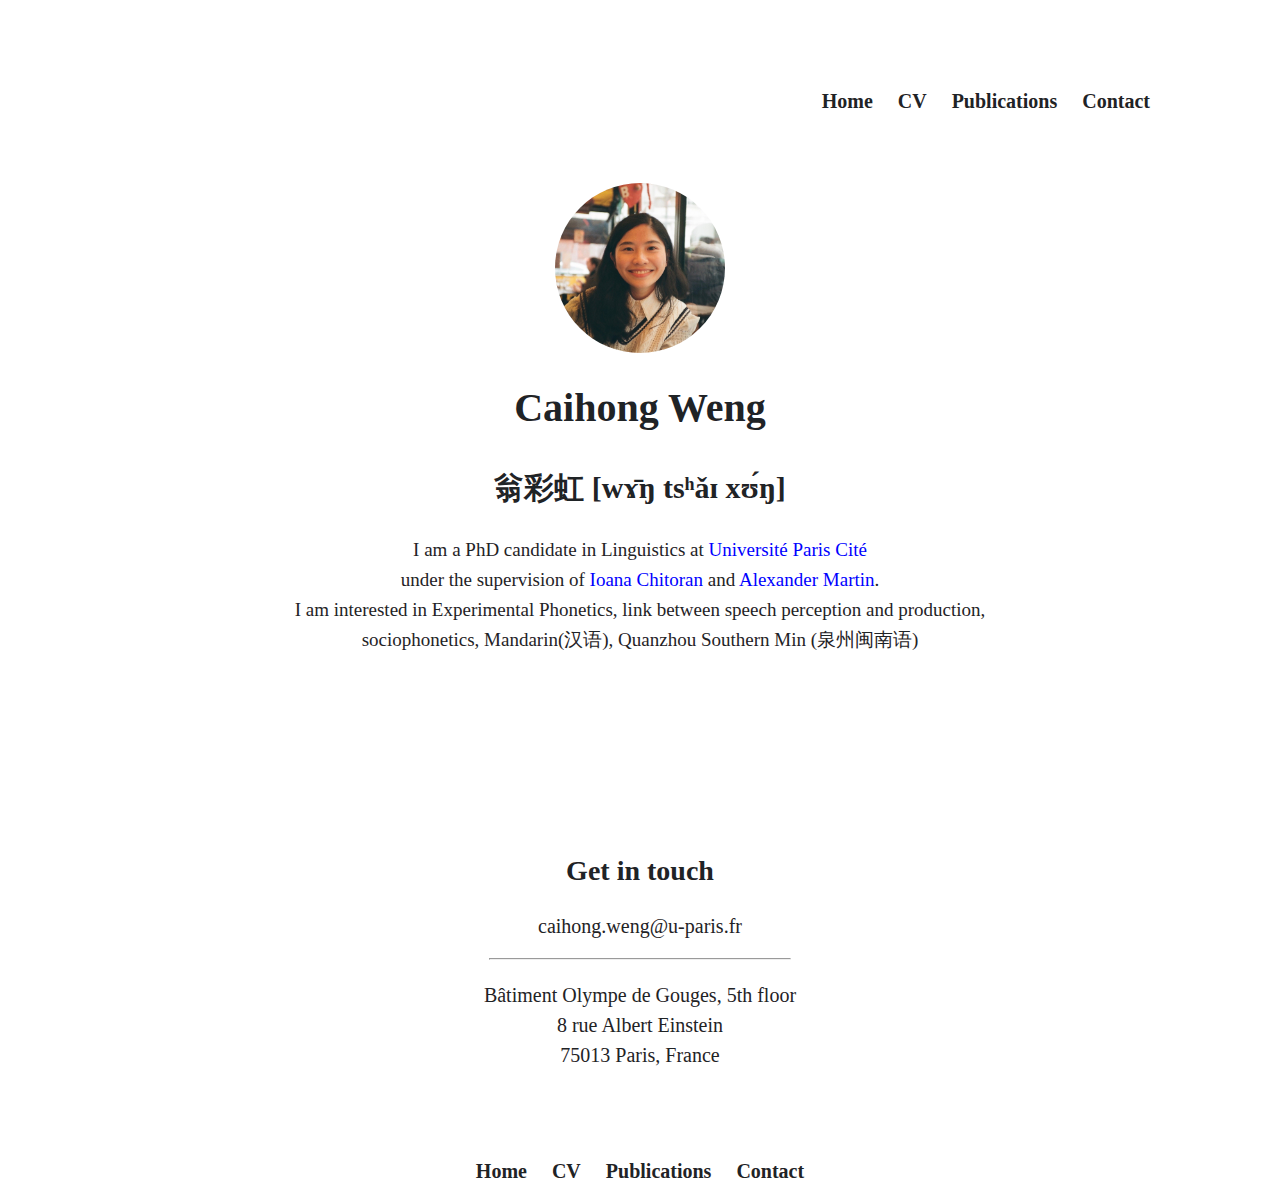
<file: index.html>
<!DOCTYPE html>
<html lang="en">
<head>
    <meta charset="UTF-8">
    <meta http-equiv="X-UA-Compatible" content="IE=edge">
    <meta name="viewport" content="width=device-width, initial-scale=1.0">
    <meta name="description" content="I am a PhD candidate in Linguistics at Université Paris Cité, under the supervision of Ioana Chitoran and Alexander Martin. ">
    <title>Caihong Weng</title>
    <link rel="stylesheet" href="caihongsite/css/normalize.css">
    <link rel="stylesheet" href="caihongsite/css/style.css">
</head>
<body>
    <div class="header">
        <span class="a"><a href="index.html">Home</a></span>
        <span class="b"><a href="caihongsite/document/cv.html">CV</a></span>
        <span class="c"><a href="caihongsite/document/Publications.html">Publications</a></span>
        <span class="d"><a href="caihongsite/document/Contact.html">Contact</a> </span><br>
    </div>

    <div><img src="/caihongsite/images/caihong.jpg" alt="Image de Caihong">
    </div>
     <div>  

        <h1 class="h1">Caihong Weng</h1>
        <p class="p1">翁彩虹   [wɤ̄ŋ tsʰǎɪ xʊ́ŋ]</p>

    </div>
       
         <div class="PHD">
             <p>I am a PhD candidate in Linguistics at <a href="https://u-paris.fr/" class="link">Université Paris Cité</a> <br>
                 under the supervision of <a href="https://clillac-arp.u-paris.fr/annuaire/chitoran-ioana/" class="link">Ioana Chitoran</a> and <a href="http://www.lscp.net/persons/martin/" class="link">Alexander Martin</a>.<br>
                 I am interested in Experimental Phonetics, link between speech perception and production, <br>
                 sociophonetics, Mandarin(汉语), Quanzhou Southern Min (泉州闽南语)</p>
         </div>

    <div>
        <p class="get"> Get in touch </p>
        <p>caihong.weng@u-paris.fr</p>
        <HR width="300"></HR>
        <p class="adress">
        Bâtiment Olympe de Gouges, 5th floor <br>
        8 rue Albert Einstein <br>
        75013 Paris, France
        </p>
    </div>

   

    <div class="footer">
        <footer>
            <span class="a"><a href="index.html">Home</a></span>
            <span class="b"><a href="caihongsite/document/cv.html">CV</a></span>
        <span class="c"><a href="caihongsite/document/Publications.html">Publications</a></span>
        <span class="d"><a href="caihongsite/document/Contact.html">Contact</a> </span><br>
        </footer>
    </div>


</body>
</html>
</file>
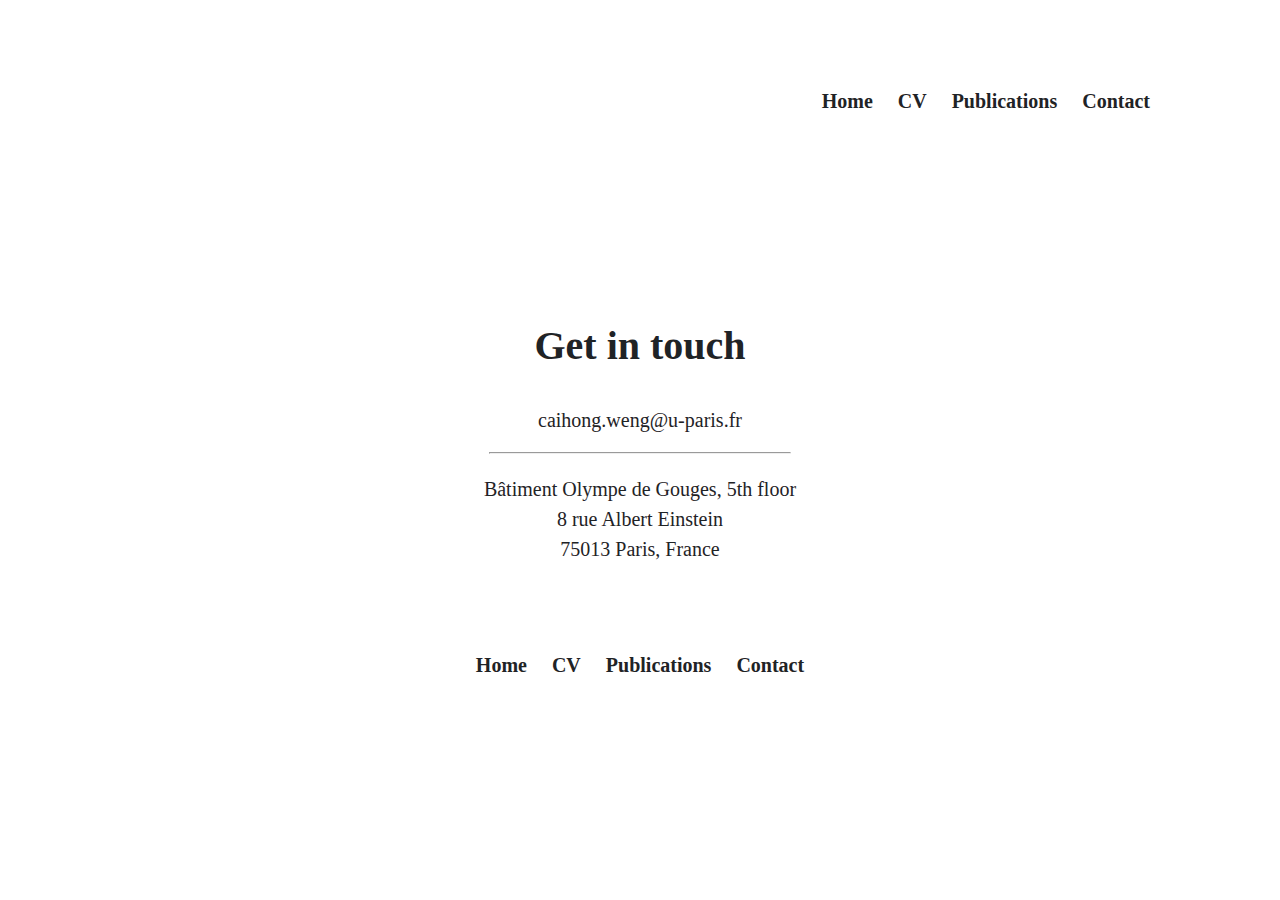
<file: caihongsite/document/Contact.html>
<!DOCTYPE html>
<html lang="en">
  <head>
    <meta charset="UTF-8" />
    <meta http-equiv="X-UA-Compatible" content="IE=edge" />
    <meta name="viewport" content="width=device-width, initial-scale=1.0" />
    <title>Document</title>
    <link rel="stylesheet" href="/caihongsite/css/normalize.css">
    <link rel="stylesheet" href="/caihongsite/css/style.css">
  </head>
  <body>
    <div class="header">
      <span class="a"><a href="/index.html">Home</a></span>
        <span class="b"><a href="/caihongsite/document/cv.html">CV</a></span>
        <span class="c"><a href="/caihongsite/document/Publications.html">Publications</a></span>
        <span class="d"><a href="/caihongsite/document/Contact.html">Contact</a> </span><br>
    </div>

    <div>
      <p class="get" id="getcontact">Get in touch</p>
      <p>caihong.weng@u-paris.fr</p>
      <HR width="300"></HR>
      <p class="adress">
        Bâtiment Olympe de Gouges, 5th floor <br />
        8 rue Albert Einstein <br />
        75013 Paris, France
      </p>
    </div>

    <div class="footer">
      <footer>
        <span class="a"><a href="/index.html">Home</a></span>
        <span class="b"><a href="/caihongsite/document/cv.html">CV</a></span>
        <span class="c"><a href="/caihongsite/document/Publications.html">Publications</a></span>
        <span class="d"><a href="/caihongsite/document/Contact.html">Contact</a> </span><br>
        <br />
      </footer>
    </div>
  </body>
</html>
</file>
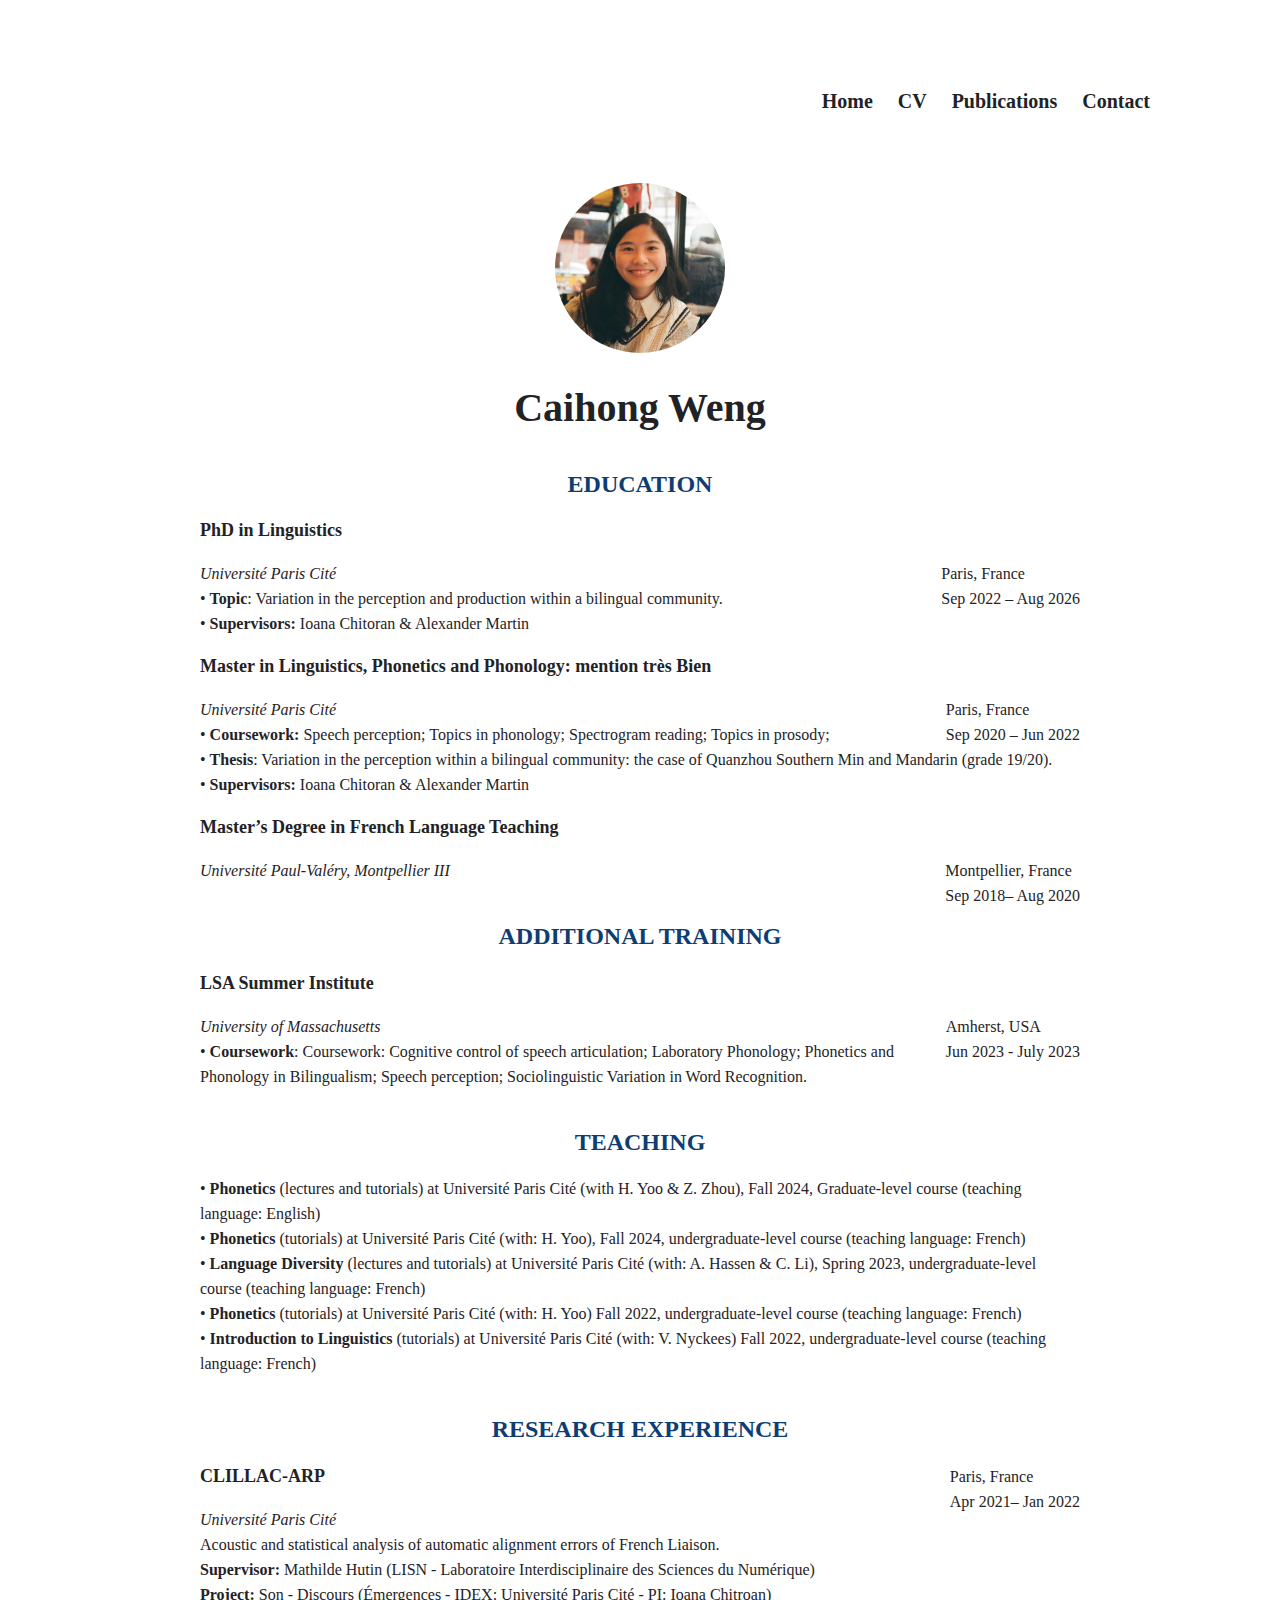
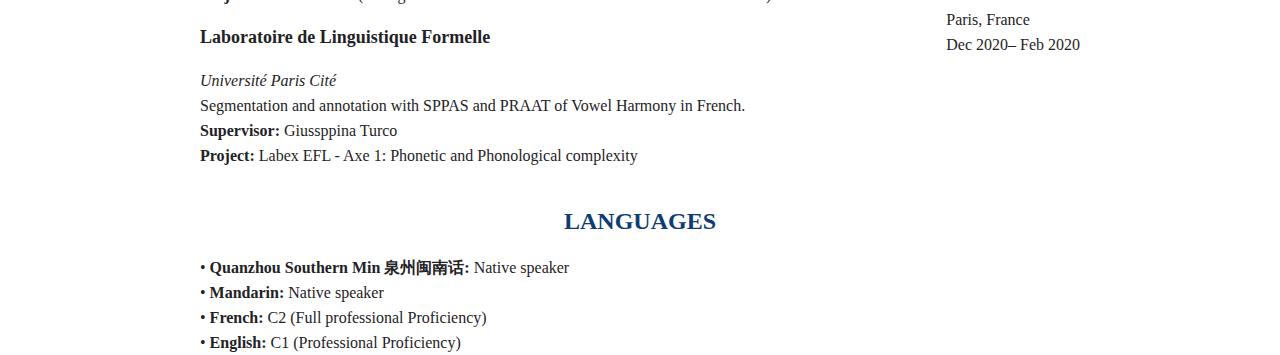
<file: caihongsite/document/cv.html>
<!DOCTYPE html>
<html lang="en">
<head>
    <meta charset="UTF-8">
    <meta http-equiv="X-UA-Compatible" content="IE=edge">
    <meta name="viewport" content="width=device-width, initial-scale=1.0">
    <title>CV</title>
    <link rel="stylesheet" href="/caihongsite/css/normalize.css">
    <link rel="stylesheet" href="/caihongsite/css/style.css">
</head>
<body>
    <div class="header">
        <span class="a"><a href="/index.html">Home</a></span>
        <span class="b"><a href="/caihongsite/document/cv.html">CV</a></span>
        <span class="c"><a href="/caihongsite/document/Publications.html">Publications</a></span>
        <span class="d"><a href="/caihongsite/document/Contact.html">Contact</a> </span><br>
    </div>

   
        <div><img src="/caihongsite/images/caihong.jpg" alt="Image de Caihong">
    
    </div>

  
        
       <div>
           <h1 class="h1">Caihong Weng</h1>
       </div>



    <h2>EDUCATION</h2>



    <div class="cvcenter">


       <h3>PhD in Linguistics</h3>
        <span class="date">
        Paris, France <br>
        Sep 2022 – Aug 2026
      </span>


       <span class="ital">Université Paris Cité </span><br>

        • <span class="boldt">Topic</span>: Variation in the perception and production within a bilingual community. <br>

        • <span class="boldt">Supervisors:</span> Ioana Chitoran & Alexander Martin <br>


       <h3>Master in Linguistics, Phonetics and Phonology: mention très Bien</h3>
        <span class="date">
        Paris, France <br>
       Sep 2020 – Jun 2022
    </span>
       
       <span class="ital">Université Paris Cité </span><br>
       
       • <span class="boldt">Coursework:</span> Speech perception; Topics in phonology; Spectrogram reading; Topics in prosody; <br>
       
       • <span class="boldt">Thesis</span>: Variation in the perception within a bilingual community: the case of Quanzhou Southern Min and Mandarin (grade 19/20). <br>
       
       • <span class="boldt">Supervisors:</span> Ioana Chitoran & Alexander Martin <br>


       <h3>Master’s Degree in French Language Teaching</h3>

        <span class="date">
        Montpellier, France <br>
       Sep 2018– Aug 2020
    </span>

       <span class="ital">Université Paul-Valéry, Montpellier III</span> <br>

   </div>



    <h2>ADDITIONAL TRAINING</h2>


    <div class="cvcenter">

        <h3>LSA Summer Institute</h3>    <span class="date">
        Amherst, USA <br>
        Jun 2023 - July 2023
      </span>



        <span class="ital">University of Massachusetts </span><br>

        • <span class="boldt">Coursework</span>: Coursework: Cognitive control of speech articulation; Laboratory Phonology; Phonetics and Phonology in Bilingualism; Speech perception; Sociolinguistic Variation in Word Recognition. <br>


    </div>



    <h2>TEACHING</h2>


    <div class="cvcenter">

        • <span class="boldt">Phonetics</span> (lectures and tutorials) at Université Paris Cité (with H. Yoo & Z. Zhou), Fall 2024, Graduate-level course (teaching language: English) <br>

        • <span class="boldt">Phonetics</span> (tutorials) at Université Paris Cité (with: H. Yoo), Fall 2024, undergraduate-level course (teaching language: French) <br>

        • <span class="boldt">Language Diversity</span> (lectures and tutorials) at Université Paris Cité (with: A. Hassen & C. Li), Spring 2023, undergraduate-level course (teaching language: French)<br>

        • <span class="boldt">Phonetics</span> (tutorials) at Université Paris Cité (with: H. Yoo) Fall 2022, undergraduate-level course (teaching language: French)<br>

        • <span class="boldt">Introduction to Linguistics</span> (tutorials) at Université Paris Cité (with: V. Nyckees) Fall 2022, undergraduate-level course (teaching language: French)<br>
    </div>


    <h2>RESEARCH EXPERIENCE</h2>


    <div class="cvcenter">

           <span class="date">
            Paris, France <br>

            Apr 2021– Jan 2022
        </span>
        <h3>CLILLAC-ARP</h3>
        <span class="ital">Université Paris Cité </span><br>

        
        Acoustic and statistical analysis of automatic alignment errors of French Liaison. <br>
        
        <span class="boldt">Supervisor:</span> Mathilde Hutin (LISN - Laboratoire Interdisciplinaire des Sciences du Numérique) <br>
        
        <span class="boldt">Project:</span> Son - Discours (Émergences - IDEX: Université Paris Cité - PI: Ioana Chitroan) <br>

        <span class="date">
            Paris, France <br>

            Dec 2020– Feb 2020
        </span>
        <h3>Laboratoire de Linguistique Formelle</h3>
        
        <span class="ital">Université Paris Cité </span><br>
        
        Segmentation and annotation with SPPAS and PRAAT of Vowel Harmony in French. <br>
        
        <span class="boldt">Supervisor:</span> Giussppina Turco <br>
        
        <span class="boldt">Project:</span> Labex EFL - Axe 1: Phonetic and Phonological complexity <br>


    </div>



    <h2>LANGUAGES</h2>


    <div class="cvcenter">


        • <span class="boldt">Quanzhou Southern Min 泉州闽南话:</span> Native speaker<br>

        • <span class="boldt">Mandarin:</span> Native speaker<br>

        • <span class="boldt">French:</span> C2 (Full professional Proficiency)<br>

        • <span class="boldt">English:</span> C1 (Professional Proficiency)<br>


    </div>




</body>
</html>
</file>
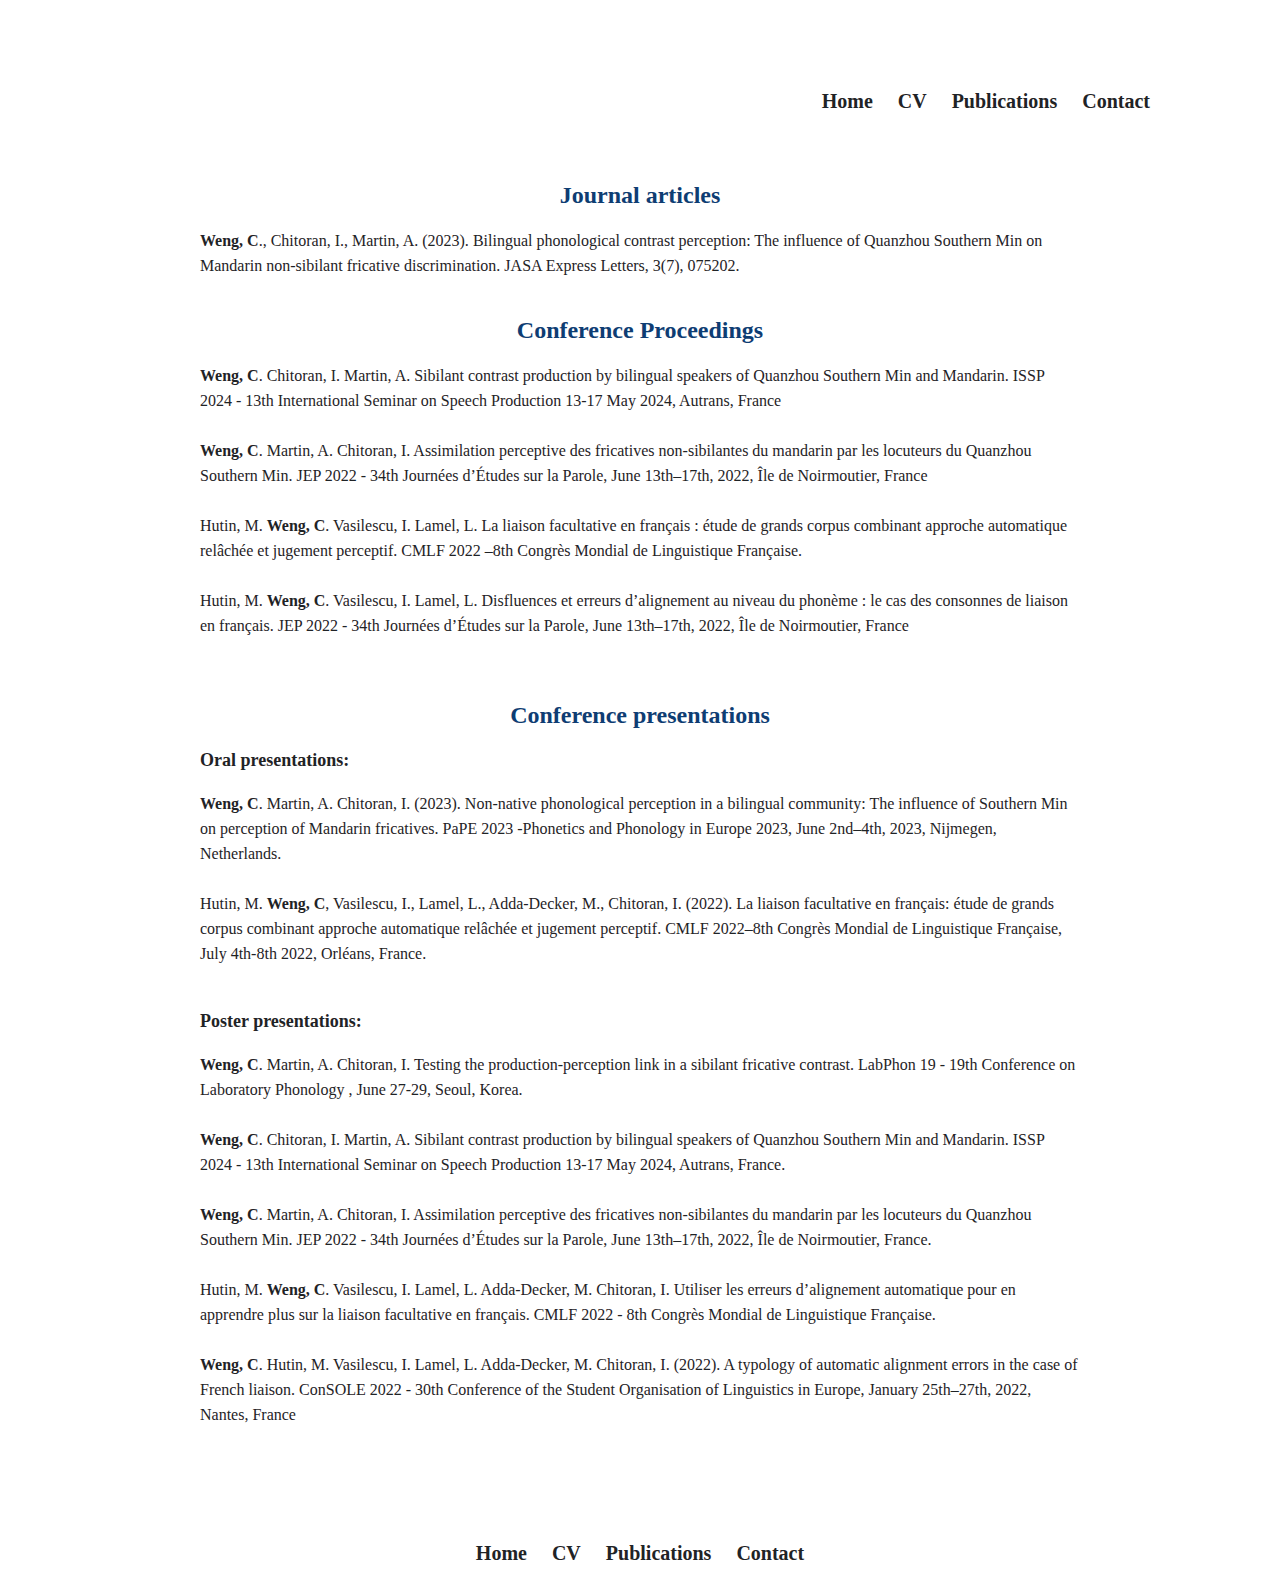
<file: caihongsite/document/Publications.html>
<!DOCTYPE html>
<html lang="en">
<head>
    <meta charset="UTF-8">
    <meta http-equiv="X-UA-Compatible" content="IE=edge">
    <meta name="viewport" content="width=device-width, initial-scale=1.0">
    <title>Publications</title>
    <link rel="stylesheet" href="/caihongsite/css/normalize.css">
    <link rel="stylesheet" href="/caihongsite/css/style.css">
</head>
<body>
    <div class="header">
        <span class="a"><a href="/index.html">Home</a></span>
        <span class="b"><a href="/caihongsite/document/cv.html">CV</a></span>
        <span class="c"><a href="/caihongsite/document/Publications.html">Publications</a></span>
        <span class="d"><a href="/caihongsite/document/Contact.html">Contact</a> </span><br>
    </div>

    



<div class="publicenter">


    <h2>Journal articles</h2>

    <span class="boldt">Weng, C</span>., Chitoran, I., Martin, A. (2023). <a href="https://pubs.aip.org/asa/jel/article/3/7/075202/2903761/Bilingual-phonological-contrast-perception-The">Bilingual phonological contrast perception: The influence of Quanzhou Southern Min on Mandarin non-sibilant fricative discrimination. JASA Express Letters, 3(7), 075202.</a>

    <h2>Conference Proceedings</h2>

    <span class="boldt">Weng, C</span>. Chitoran, I. Martin, A. <a href="https://www.isca-archive.org/issp_2024/weng24_issp.pdf">Sibilant contrast production by bilingual speakers of Quanzhou Southern Min
    and Mandarin. ISSP 2024 - 13th International Seminar on Speech Production 13-17 May 2024, Autrans, France </a> <br> <br>

    <span class="boldt">Weng, C</span>. Martin, A. Chitoran, I. <a href="http://www.lscp.net/persons/martin/pdfs/weng22_jep.pdf">Assimilation perceptive des fricatives non-sibilantes du mandarin par les locuteurs du Quanzhou Southern Min. JEP 2022 - 34th Journées d’Études sur la Parole, June 13th–17th, 2022, Île de Noirmoutier, France </a> <br> <br>

    Hutin, M. <span class="boldt">Weng, C</span>. Vasilescu, I. Lamel, L. <a href="https://www.shs-conferences.org/articles/shsconf/pdf/2022/08/shsconf_cmlf2022_10004.pdf">La liaison facultative en français : étude de grands corpus combinant approche automatique relâchée et jugement perceptif. CMLF 2022 –8th Congrès Mondial de Linguistique Française. </a> <br> <br>

    Hutin, M. <span class="boldt">Weng, C</span>. Vasilescu, I. Lamel, L. <a href="https://www.isca-speech.org/archive/pdfs/jep_2022/hutin22_jep.pdf">Disfluences et erreurs d’alignement au niveau du phonème : le cas des consonnes de liaison en français. JEP 2022 - 34th Journées d’Études sur la Parole, June 13th–17th, 2022, Île de Noirmoutier, France </a> <br> <br>


    <h2>Conference presentations</h2>

    <h3>Oral presentations:</h3>


    <span class="boldt">Weng, C</span>. Martin, A. Chitoran, I. (2023). Non-native phonological perception in a bilingual community: The influence of Southern Min on perception of Mandarin fricatives. PaPE 2023 -Phonetics and Phonology in Europe 2023, June 2nd–4th, 2023, Nijmegen, Netherlands.<br> <br>


    Hutin, M. <span class="boldt">Weng, C</span>, Vasilescu, I., Lamel, L., Adda-Decker, M., Chitoran, I. (2022). La liaison facultative en français: étude de grands corpus combinant approche automatique relâchée et jugement perceptif. CMLF 2022–8th Congrès Mondial de Linguistique Française, July 4th-8th 2022, Orléans, France.<br> <br>



    <h3>Poster presentations:</h3>

    <span class="boldt">Weng, C</span>. Martin, A. Chitoran, I. Testing the production-perception link in a sibilant fricative contrast. LabPhon 19 - 19th Conference on Laboratory Phonology , June 27-29, Seoul, Korea. <br> <br>


    <span class="boldt">Weng, C</span>. Chitoran, I. Martin, A. Sibilant contrast production by bilingual speakers of Quanzhou Southern Min and Mandarin. ISSP 2024 - 13th International Seminar on Speech Production 13-17 May 2024, Autrans, France.  <br> <br>


    <span class="boldt">Weng, C</span>. Martin, A. Chitoran, I. Assimilation perceptive des fricatives non-sibilantes du mandarin par les locuteurs du Quanzhou Southern Min. JEP 2022 - 34th Journées d’Études sur la Parole, June 13th–17th, 2022, Île de Noirmoutier, France. <br> <br>



    Hutin, M. <span class="boldt">Weng, C</span>. Vasilescu, I. Lamel, L. Adda-Decker, M. Chitoran, I. Utiliser les erreurs d’alignement automatique pour en apprendre plus sur la liaison facultative en français. CMLF 2022 - 8th Congrès Mondial de Linguistique Française. <br> <br>



    <span class="boldt">Weng, C</span>. Hutin, M. Vasilescu, I. Lamel, L. Adda-Decker, M. Chitoran, I. (2022). A typology of automatic alignment errors in the case of French liaison. ConSOLE 2022 - 30th Conference of the Student Organisation of Linguistics in Europe, January 25th–27th, 2022, Nantes, France <br> <br>




</div>

    <div class="footer">
        <footer>
            <span class="a"><a href="/document/index.html">Home</a></span>
            <span class="b"><a href="/document/cv.html">CV</a></span>
            <span class="c"><a href="/document/Publications.html">Publications</a></span>
            <span class="d"><a href="/document/Contact.html">Contact</a> </span><br>
        </footer>
    </div>

</body>
</html>
</file>
<file: caihongsite/css/style.css>
* { color: rgb(31, 35, 38);
    
    <link href="https://fonts.googleapis.com/css?family=Noto+Sans:100,100italic,200,200italic,300,300italic,regular,italic,500,500italic,600,600italic,700,700italic,800,800italic,900,900italic" rel="stylesheet" />
}

a {text-decoration:none;}


.link {
    color: blue;
}

a:visited {
    
    color: rgb(0, 0, 0);
    text-decoration: none;
  }
  a:hover {
    color: rgb(84, 77, 77);
    text-decoration: underline;
    
  }
  a:active {
    color: black;
    text-decoration: none;
  }

.date {
    float: right;
    

}



img {
    width: 170px;
    height: 170px;
    object-fit: cover;
    border-radius: 50%;
}

div {
    text-align: center;
    font-size: 20px;
    font-weight: lighter;
    <link href="https://fonts.googleapis.com/css?family=Noto+Sans:100,100italic,200,200italic,300,300italic,regular,italic,500,500italic,600,600italic,700,700italic,800,800italic,900,900italic" rel="stylesheet" /> 

}
div.cvcenter { 
    text-align: left;
    font-size: 16px;
    margin-left: 200px;
    margin-right: 200px;
    line-height: 25px;

}

div.publicenter { 
    text-align: left;
    font-size: 16px;
    margin-left: 200px;
    margin-right: 200px;
    line-height: 25px;
}


h1 {
    margin-bottom: 40px;
    text-align: center;
}

h1.h1public {
    font-size: 24px;
    font-weight: bold;
    margin-bottom: 25px;
    color: rgba(14, 61, 115, 1)
}


h2.cv {
    color: rgba(14, 61, 115, 1);
    margin-top: 40px;
}

h2 {
    color: rgba(14, 61, 115, 1);
    margin-top: 40px;
    text-align: center;
}

h3 {
    font-weight: bold;
    font-size: 18px;
}


h4 {
    font-size: 16px;
}

.header {
    text-align: right;
    margin-top: 80px;
    margin-right: 120px;
    font-weight: bold;
    margin-bottom: 60px;
    font-size: 20px;
}


.footer {
    margin-top: 80px;
    font-weight: bold;
}

span.a {
    display: inline-block;
    padding: 10px;
}
span.b {
    display: inline-block;
    padding: 10px;
}
span.c {
    display: inline-block;
    padding: 10px;
}
span.d {
    display: inline-block;
    padding: 10px;
}


.boldt {
    font-weight: bold;
}


.ital {
    font-style: italic;
}

br {
    line-height: normal;
}





.PHD {
    margin-bottom: 200px;
    font-size: 19px;
    color: rgb(39, 43, 46);
    line-height: 30px;
    font-weight: lighter;
    <link href="https://fonts.googleapis.com/css?family=Noto+Sans:100,100italic,200,200italic,300,300italic,regular,italic,500,500italic,600,600italic,700,700italic,800,800italic,900,900italic" rel="stylesheet" />
}


.get {
    font-size: 28px;
    font-weight: bold;
}
#getcontact {
    margin-top: 200px;
    font-size: 40px;
}


.p1 {
    font-size: 30px;
    font-weight: bold;
}

.adress {
   line-height: 30px; ;
}

/* Styles for screens with a maximum width of 768px (typical mobile screens) */
@media (max-width: 480px) {
    /* Adjust styles for mobile devices here */

    /* For example, you can make images smaller */
    img {
        width: 100px;
        height: auto;
    }

    .link {
        color: cadetblue;
    }

    /* Adjust font sizes and margins for better readability on small screens */
    div {
        font-size: 1em;
    }

    /* Modify margins to center content on smaller screens */
    div.cvcenter, div.publicenter {
        margin-left: 5%;
        margin-right: 5%;
    }

    h1 {
        font-size: 1.25em;
        margin-bottom: 20px;
    }

    h1.h1public {
        font-size: 18px;
        margin-bottom: 15px;
    }

    h2.cv, h2 {
        font-size: 18px;
        margin-top: 20px;
    }


    h3 {
        font-weight: bold;
        font-size: 16px; /* Reduce font size for mobile */
    }

    h4 {
        font-size: 14px; /* Reduce font size for mobile */
    }

    .header {
        text-align: left; /* Align header text to the left for mobile */
        margin-top: 1em; /* Reduce top margin for mobile */
        margin-right: 10px; /* Reduce right margin for mobile */
        font-weight: bold;
        margin-bottom: 1em; /* Reduce bottom margin for mobile */
        font-size: 18px; /* Reduce font size for mobile */
    }

    .footer {
        margin-top: 1em; /* Reduce top margin for mobile */
        font-weight: bold;
    }

    span.a, span.b, span.c, span.d {
        padding: 0.3125em; /* Reduce padding for mobile */
    }

    .boldt {
        font-weight: bold;
    }

    .ital {
        font-style: italic;
    }

    br {
        line-height: normal; /* Reset line-height for mobile */
    }

    .PHD {
        margin-bottom: 100px; /* Reduce margin for mobile */
        font-size: 16px; /* Reduce font size for mobile */
        color: rgb(39, 43, 46);
        line-height: 25px; /* Reduce line-height for mobile */
        font-weight: lighter;
    }

    #getcontact {
        margin-top: 100px; /* Reduce margin for mobile */
        font-size: 30px; /* Adjust font size for mobile */
    }

    .p1 {
        font-size: 24px; /* Adjust font size for mobile */
        font-weight: bold;
    }

    .adress {
        line-height: 25px; /* Reduce line-height for mobile */
    }
}
</file>
